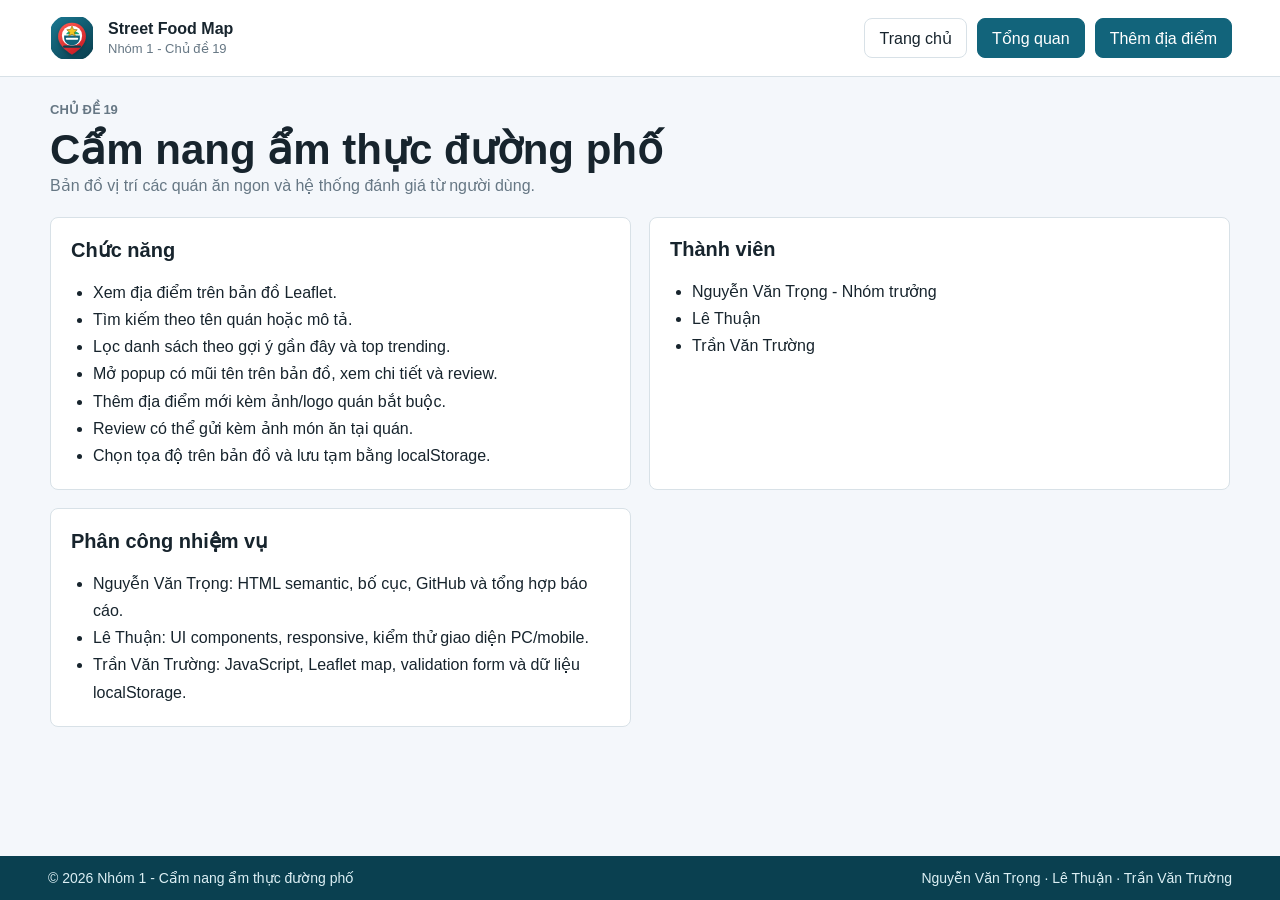
<file: about.html>
<!DOCTYPE html>
<html lang="vi">
<head>
  <meta charset="UTF-8">
  <meta name="viewport" content="width=device-width, initial-scale=1.0">
  <title>Tổng quan - Cẩm nang ẩm thực đường phố</title>
  <link rel="icon" href="./favicon.ico">
  <link rel="stylesheet" href="./css/style.css">
</head>
<body>
  <div class="page">
    <header class="site-header">
      <a class="brand" href="index.html" aria-label="Trang chủ">
        <img src="./images/logo/logo.svg" alt="Logo nhóm 1">
        <span>
          <strong>Street Food Map</strong>
          <small>Nhóm 1 - Chủ đề 19</small>
        </span>
      </a>

      <nav class="main-nav" aria-label="Điều hướng chính">
        <a href="index.html" class="nav-link">Trang chủ</a>
        <a href="about.html" class="nav-link active">Tổng quan</a>
        <a href="index.html#them" class="primary-button">Thêm địa điểm</a>
      </nav>
    </header>

    <main class="site-main">
      <section class="about-hero">
        <p class="eyebrow">Chủ đề 19</p>
        <h1>Cẩm nang ẩm thực đường phố</h1>
        <p>Bản đồ vị trí các quán ăn ngon và hệ thống đánh giá từ người dùng.</p>
      </section>

      <section class="about-grid">
        <article>
          <h2>Chức năng</h2>
          <ul>
            <li>Xem địa điểm trên bản đồ Leaflet.</li>
            <li>Tìm kiếm theo tên quán hoặc mô tả.</li>
            <li>Lọc danh sách theo gợi ý gần đây và top trending.</li>
            <li>Mở popup có mũi tên trên bản đồ, xem chi tiết và review.</li>
            <li>Thêm địa điểm mới kèm ảnh/logo quán bắt buộc.</li>
            <li>Review có thể gửi kèm ảnh món ăn tại quán.</li>
            <li>Chọn tọa độ trên bản đồ và lưu tạm bằng localStorage.</li>
          </ul>
        </article>

        <article>
          <h2>Thành viên</h2>
          <ul>
            <li>Nguyễn Văn Trọng - Nhóm trưởng</li>
            <li>Lê Thuận</li>
            <li>Trần Văn Trường</li>
          </ul>
        </article>

        <article>
          <h2>Phân công nhiệm vụ</h2>
          <ul>
            <li>Nguyễn Văn Trọng: HTML semantic, bố cục, GitHub và tổng hợp báo cáo.</li>
            <li>Lê Thuận: UI components, responsive, kiểm thử giao diện PC/mobile.</li>
            <li>Trần Văn Trường: JavaScript, Leaflet map, validation form và dữ liệu localStorage.</li>
          </ul>
        </article>

      </section>
    </main>

    <footer class="site-footer">
      <p>© 2026 Nhóm 1 - Cẩm nang ẩm thực đường phố</p>
      <p>Nguyễn Văn Trọng · Lê Thuận · Trần Văn Trường</p>
    </footer>
  </div>
</body>
</html>
</file>
<file: css/style.css>
:root {
    --primary: #12647b;
    --primary-dark: #0a4050;
    --danger: #e11d22;
    --bg: #f4f7fb;
    --card: #fff;
    --text: #17242d;
    --muted: #667784;
    --line: #d8e1e7;
    --radius: 8px;
}

* {
    box-sizing: border-box;
}

body {
    margin: 0;
    min-height: 100vh;
    background: var(--bg);
    color: var(--text);
    font-family: Arial, Helvetica, sans-serif;
}

button,
input,
textarea {
    font: inherit;
}

button,
a {
    cursor: pointer;
}

a {
    color: inherit;
    text-decoration: none;
}

.page {
    min-height: 100vh;
    display: flex;
    flex-direction: column;
}

.site-header,
.site-footer {
    padding: 14px clamp(16px, 4vw, 48px);
}

.site-header {
    display: flex;
    align-items: center;
    justify-content: space-between;
    gap: 20px;
    background: var(--card);
    border-bottom: 1px solid var(--line);
}

.brand,
.main-nav,
.intro,
.form-map-row,
.form-actions,
.review-item header {
    display: flex;
    align-items: center;
}

.brand {
    gap: 12px;
}

.brand img {
    width: 48px;
    height: 48px;
    border-radius: 50%;
}

.brand strong,
.brand small {
    display: block;
}

.brand small {
    margin-top: 3px;
    color: var(--muted);
    font-size: 13px;
}

.main-nav {
    gap: 10px;
    flex-wrap: wrap;
}

.nav-link,
.primary-button,
.ghost-button,
.search-form button,
.tab-button,
.form-map-row button {
    min-height: 40px;
    padding: 0 14px;
    border: 1px solid var(--line);
    border-radius: var(--radius);
    background: var(--card);
    color: var(--text);
}

.nav-link,
.primary-button {
    display: inline-flex;
    align-items: center;
    justify-content: center;
}

.nav-link.active,
.primary-button,
.tab-button.active,
.search-form button {
    border-color: var(--primary);
    background: var(--primary);
    color: #fff;
}

.site-main {
    width: min(1180px, calc(100% - 32px));
    flex: 1;
    margin: 0 auto;
    padding: 24px 0 32px;
}

.intro {
    justify-content: space-between;
    gap: 20px;
    margin-bottom: 18px;
}

.eyebrow {
    margin: 0 0 6px;
    color: var(--primary);
    font-size: 13px;
    font-weight: 700;
    text-transform: uppercase;
}

h1,
h2,
h3,
p {
    margin-top: 0;
    letter-spacing: 0;
}

h1 {
    margin-bottom: 0;
    font-size: clamp(26px, 4vw, 42px);
    line-height: 1.15;
}

h2 {
    font-size: 20px;
}

h3 {
    font-size: 17px;
}

.search-form {
    width: min(440px, 100%);
    display: grid;
    grid-template-columns: minmax(0, 1fr) 72px;
}

input,
textarea {
    width: 100%;
    min-width: 0;
    border: 1px solid var(--line);
    border-radius: var(--radius);
    background: var(--card);
    color: var(--text);
}

.search-form input {
    height: 44px;
    padding: 0 12px;
    border-radius: var(--radius) 0 0 var(--radius);
}

.search-form button {
    border-radius: 0 var(--radius) var(--radius) 0;
}

.app-layout,
.about-grid {
    display: grid;
    gap: 18px;
}

.app-layout {
    grid-template-columns: 340px minmax(0, 1fr);
}

.about-grid {
    grid-template-columns: repeat(2, minmax(0, 1fr));
}

.place-panel,
.map-panel,
.add-panel,
.about-grid article {
    overflow: hidden;
    border: 1px solid var(--line);
    border-radius: var(--radius);
    background: var(--card);
}

.tab-list {
    display: grid;
    grid-template-columns: 1fr 1fr;
    border-bottom: 1px solid var(--line);
}

.tab-button {
    border: 0;
    border-radius: 0;
}

.place-list {
    max-height: 580px;
    overflow: auto;
}

.place-card {
    width: 100%;
    display: grid;
    grid-template-columns: 52px minmax(0, 1fr);
    gap: 12px;
    padding: 14px;
    border: 0;
    border-bottom: 1px solid var(--line);
    background: var(--card);
    text-align: left;
}

.place-card:hover,
.place-card.active {
    background: #eef8fb;
}

.place-thumb,
.place-avatar {
    display: grid;
    place-items: center;
    border-radius: var(--radius);
    background: var(--primary);
    color: #fff;
    font-weight: 700;
    overflow: hidden;
}

.place-thumb {
    width: 52px;
    height: 52px;
}

.place-avatar {
    width: 64px;
    height: 64px;
}

.place-thumb img,
.place-avatar img {
    width: 100%;
    height: 100%;
    object-fit: cover;
}

.place-card h3 {
    margin-bottom: 6px;
    overflow: hidden;
    text-overflow: ellipsis;
    white-space: nowrap;
}

.place-card p,
.map-header p,
.about-hero p,
.review-item p,
.empty-message {
    color: var(--muted);
    line-height: 1.45;
}

.place-card p {
    margin: 6px 0 0;
}

.empty-message {
    margin: 0;
    padding: 16px;
}

.map-panel,
.add-panel {
    min-height: 620px;
    display: flex;
    flex-direction: column;
}

.map-header {
    padding: 16px;
    border-bottom: 1px solid var(--line);
}

.map-header h2,
.map-header p {
    margin-bottom: 0;
}

.leaflet-map {
    flex: 1;
    min-height: 420px;
}

.mini-map {
    height: 280px;
    border: 1px solid var(--line);
    border-radius: var(--radius);
}

.leaflet-container {
    z-index: 1;
    font-family: Arial, Helvetica, sans-serif;
}

.leaflet-popup-content {
    margin: 14px;
    font-size: 14px;
}

.leaflet-popup-close-button {
    width: 28px !important;
    height: 28px !important;
    right: 4px !important;
    top: 4px !important;
    color: var(--text) !important;
    font-size: 24px !important;
    font-weight: 700 !important;
}

.review-open .leaflet-popup {
    display: none;
}

.map-popup {
    min-width: 190px;
}

.map-popup-top {
    display: grid;
    grid-template-columns: 44px minmax(0, 1fr);
    gap: 10px;
    align-items: center;
    margin-bottom: 8px;
}

.map-popup-logo {
    width: 44px;
    height: 44px;
    display: grid;
    place-items: center;
    overflow: hidden;
    border-radius: var(--radius);
    background: var(--primary);
    color: #fff;
    font-weight: 700;
}

.map-popup-logo img {
    width: 100%;
    height: 100%;
    object-fit: cover;
}

.map-popup strong {
    display: block;
    margin-bottom: 4px;
}

.map-popup p {
    margin: 0 0 10px;
}

.map-popup button {
    min-height: 34px;
    width: 100%;
    border: 0;
    border-radius: var(--radius);
    background: var(--primary);
    color: #fff;
}

.food-marker {
    background: transparent;
}

.food-marker span {
    position: absolute;
    left: 50%;
    top: 0;
    width: 30px;
    height: 30px;
    border: 2px solid #7f0d11;
    border-radius: 50% 50% 50% 0;
    background: var(--danger);
    transform: translateX(-50%) rotate(-45deg);
    filter: drop-shadow(0 4px 6px rgba(0, 0, 0, 0.25));
}

.food-marker span::after {
    content: "";
    position: absolute;
    inset: 8px;
    border-radius: 50%;
    background: #ff3438;
}

.food-marker.active span {
    transform: translateX(-50%) rotate(-45deg) scale(1.12);
}

.stars,
.rating-input {
    display: inline-flex;
    gap: 1px;
}

.star,
.rating-input button.active {
    color: #f3c623;
}

.star {
    font-size: 20px;
}

.star.empty,
.rating-input button {
    color: #c8d0d6;
}

.add-form,
.review-form {
    display: grid;
    gap: 12px;
}

.add-form {
    padding: 16px;
}

.add-form label {
    display: grid;
    gap: 6px;
    font-weight: 700;
}

.add-form input,
.review-form input {
    height: 42px;
    padding: 0 12px;
}

.add-form input[type="file"],
.review-form input[type="file"] {
    height: auto;
    padding: 9px 12px;
}

.add-form textarea,
.review-form textarea {
    min-height: 90px;
    padding: 12px;
    resize: vertical;
}

.form-map-row,
.form-actions {
    justify-content: space-between;
    gap: 10px;
    flex-wrap: wrap;
}

.hidden {
    display: none !important;
}

.detail-drawer {
    position: fixed;
    top: 92px;
    right: 20px;
    z-index: 80;
    width: min(420px, calc(100vw - 40px));
    max-height: calc(100vh - 120px);
    overflow: auto;
    padding: 18px;
    border: 1px solid var(--line);
    border-radius: var(--radius);
    background: var(--card);
    box-shadow: 0 18px 42px rgba(0, 0, 0, 0.18);
}

.close-button {
    position: absolute;
    top: 8px;
    right: 10px;
    width: 34px;
    height: 34px;
    border: 0;
    background: transparent;
    font-size: 30px;
    line-height: 1;
}

.detail-heading {
    display: grid;
    grid-template-columns: 64px minmax(0, 1fr);
    gap: 12px;
    align-items: center;
    padding-right: 28px;
}

.detail-description {
    margin: 16px 0;
    padding: 12px;
    border-radius: var(--radius);
    background: #eef8fb;
}

.review-form {
    padding-top: 14px;
    border-top: 1px solid var(--line);
}

.review-image-field {
    display: grid;
    gap: 6px;
    color: var(--muted);
    font-size: 14px;
}

.rating-input button {
    padding: 0;
    border: 0;
    background: transparent;
    font-size: 28px;
}

.reviews {
    margin-top: 18px;
}

.review-item {
    padding: 12px 0;
    border-top: 1px solid var(--line);
}

.review-item header {
    justify-content: space-between;
    gap: 12px;
}

.review-photo {
    width: 100%;
    max-height: 180px;
    margin-top: 10px;
    border-radius: var(--radius);
    object-fit: cover;
}

.about-hero {
    max-width: 820px;
    margin-bottom: 20px;
}

.about-grid article {
    padding: 20px;
}

.about-grid ul {
    margin: 12px 0 0;
    padding-left: 22px;
    line-height: 1.7;
}

.site-footer {
    display: flex;
    justify-content: space-between;
    gap: 14px;
    margin-top: auto;
    background: var(--primary-dark);
    color: #dceff4;
    font-size: 14px;
}

.site-footer p {
    margin: 0;
}

@media (max-width: 900px) {

    .site-header,
    .intro,
    .site-footer {
        align-items: stretch;
        flex-direction: column;
    }

    .main-nav,
    .app-layout,
    .about-grid {
        display: grid;
        grid-template-columns: 1fr;
    }

    .site-main {
        width: min(100% - 24px, 760px);
        padding-top: 18px;
    }

    .search-form {
        width: 100%;
    }

    .place-list {
        max-height: 340px;
    }

    .map-panel,
    .add-panel {
        min-height: 0;
    }

    .leaflet-map {
        height: 430px;
        flex: none;
    }

    .detail-drawer {
        inset: auto 12px 12px;
        width: auto;
        max-height: calc(100vh - 24px);
    }
}

@media (max-width: 520px) {
    .brand strong {
        font-size: 16px;
    }

    h1 {
        font-size: 26px;
    }

    .place-card {
        grid-template-columns: 48px minmax(0, 1fr);
        padding: 12px;
    }

    .place-thumb {
        width: 48px;
        height: 48px;
    }

    .leaflet-map {
        height: 380px;
    }

    .form-map-row,
    .form-actions {
        display: grid;
        grid-template-columns: 1fr;
    }
}
</file>
